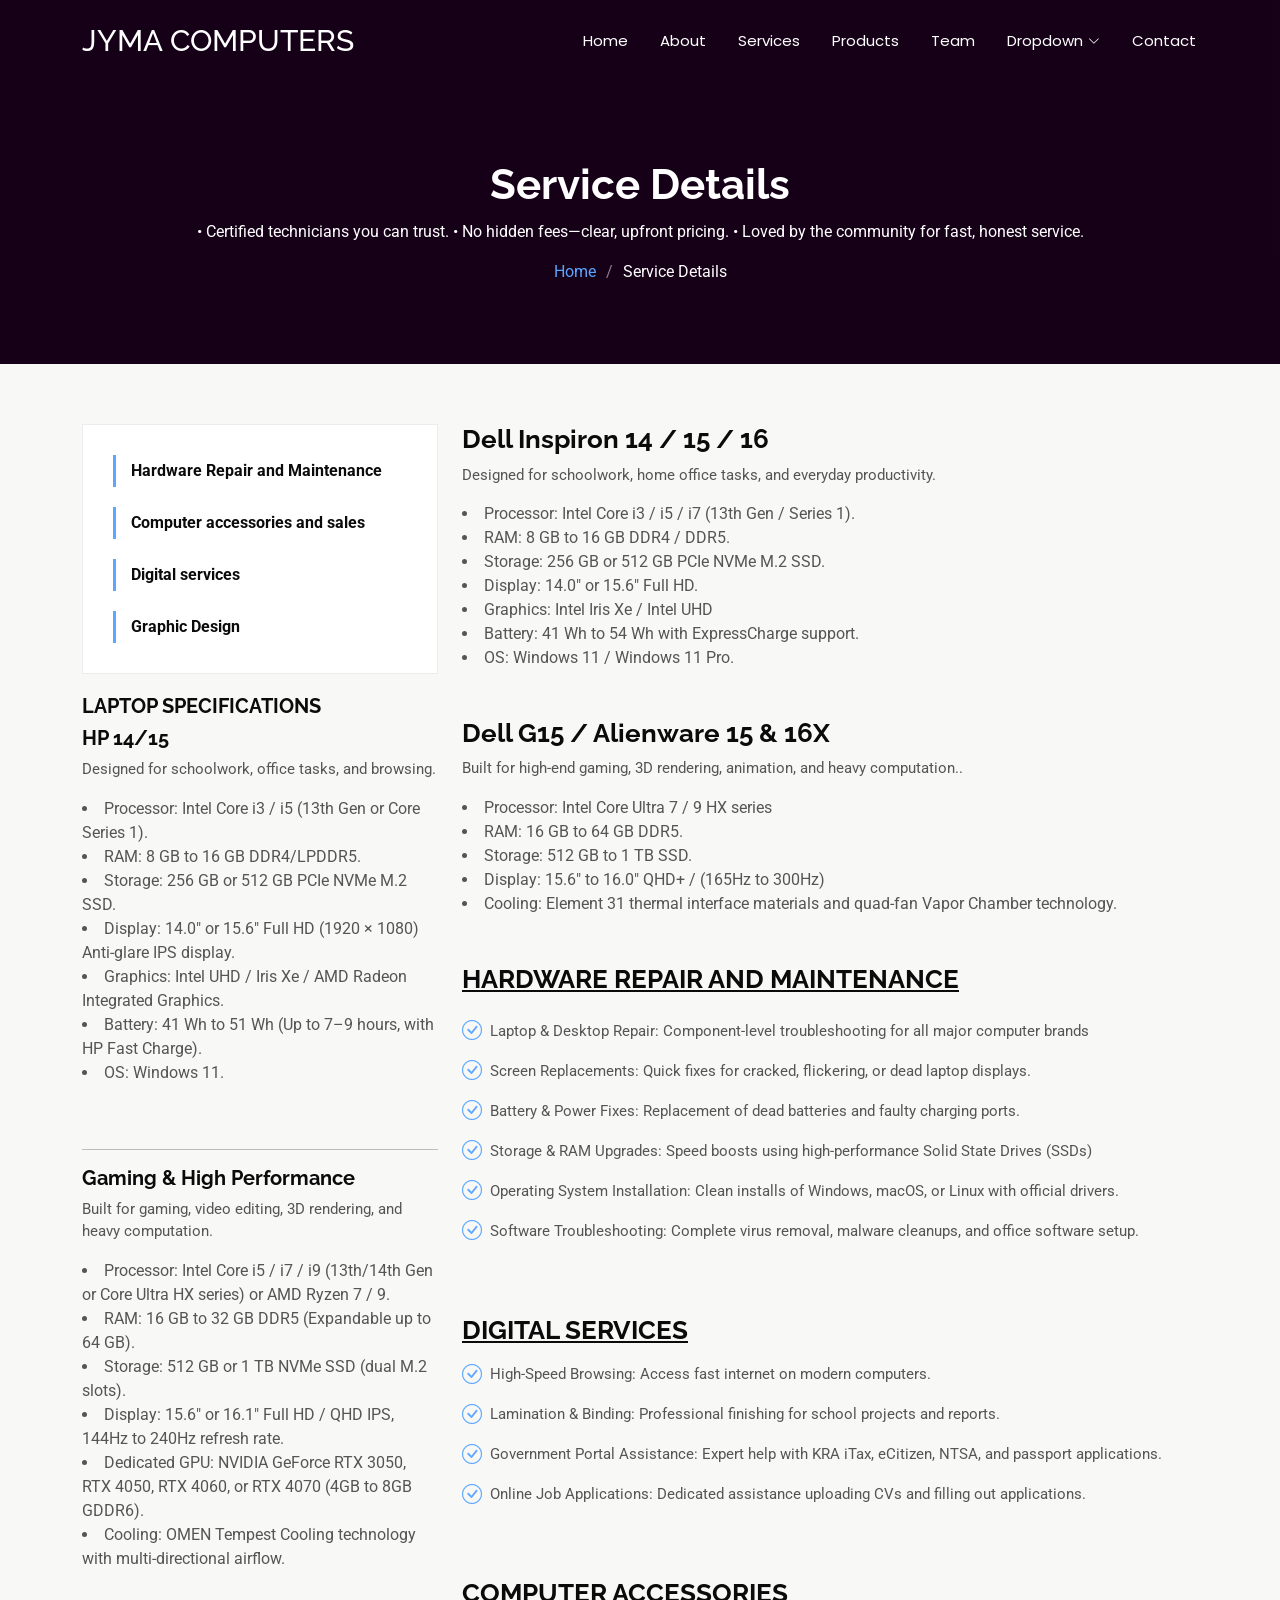
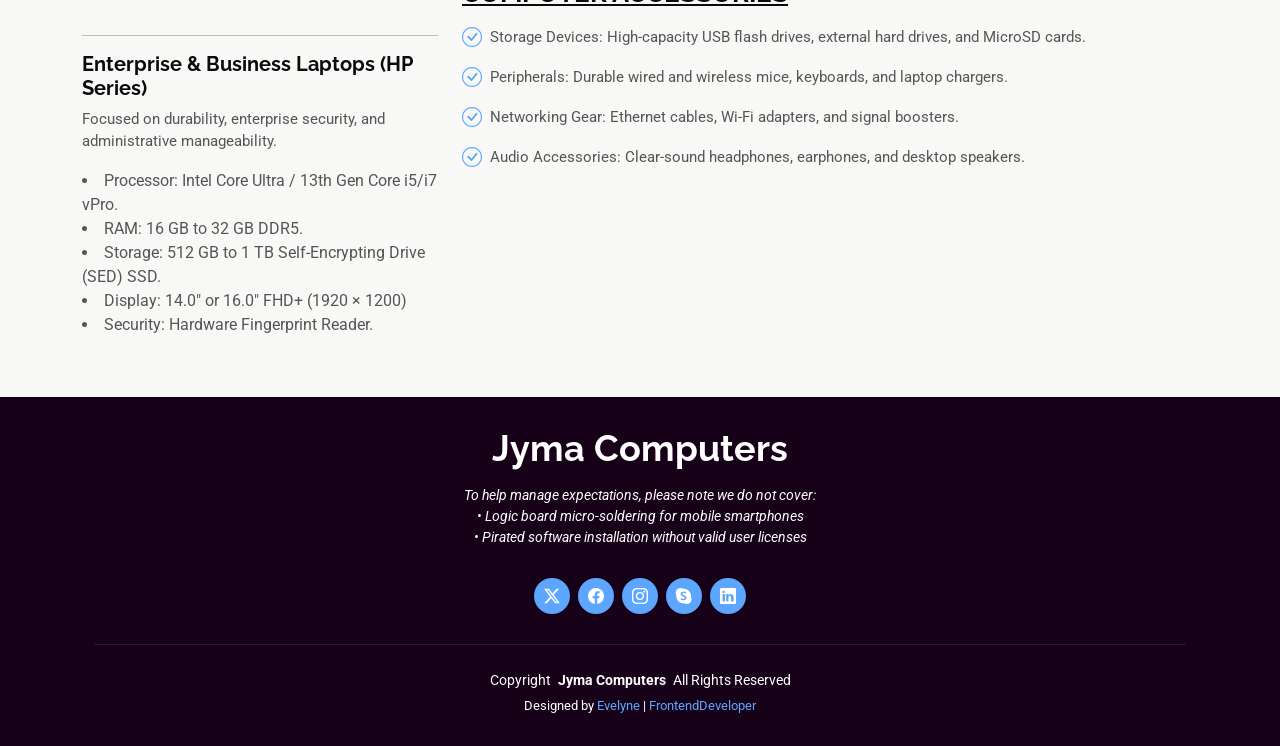
<file: service-details.html>
<!DOCTYPE html>
<html lang="en">

<head>
  <meta charset="utf-8">
  <meta content="width=device-width, initial-scale=1.0" name="viewport">
  <title>Service Details - Jymacomputers Bootstrap Template</title>
  <meta name="description" content="">
  <meta name="keywords" content="">

  <!-- Favicons -->
  <link href="assets/img/favicon.png" rel="icon">
  <link href="assets/img/apple-touch-icon.png" rel="apple-touch-icon">

  <!-- Fonts -->
  <link href="https://fonts.googleapis.com" rel="preconnect">
  <link href="https://fonts.gstatic.com" rel="preconnect" crossorigin>
  <link href="https://fonts.googleapis.com/css2?family=Roboto:ital,wght@0,100;0,300;0,400;0,500;0,700;0,900;1,100;1,300;1,400;1,500;1,700;1,900&family=Poppins:ital,wght@0,100;0,200;0,300;0,400;0,500;0,600;0,700;0,800;0,900;1,100;1,200;1,300;1,400;1,500;1,600;1,700;1,800;1,900&family=Raleway:ital,wght@0,100;0,200;0,300;0,400;0,500;0,600;0,700;0,800;0,900;1,100;1,200;1,300;1,400;1,500;1,600;1,700;1,800;1,900&display=swap" rel="stylesheet">

  <!-- Vendor CSS Files -->
  <link href="assets/vendor/bootstrap/css/bootstrap.min.css" rel="stylesheet">
  <link href="assets/vendor/bootstrap-icons/bootstrap-icons.css" rel="stylesheet">
  <link href="assets/vendor/aos/aos.css" rel="stylesheet">
  <link href="assets/vendor/swiper/swiper-bundle.min.css" rel="stylesheet">
  <link href="assets/vendor/glightbox/css/glightbox.min.css" rel="stylesheet">

  <!-- Main CSS File -->
  <link href="assets/css/main.css" rel="stylesheet">

  <!-- =======================================================
  * Template Name: Valera
  * Template URL: https://bootstrapmade.com/valera-free-bootstrap-theme/
  * Updated: Aug 07 2024 with Bootstrap v5.3.3
  * Author: BootstrapMade.com
  * License: https://bootstrapmade.com/license/
  ======================================================== -->
</head>

<body class="service-details-page">

  <header id="header" class="header d-flex align-items-center fixed-top">
    <div class="container-fluid container-xl position-relative d-flex align-items-center justify-content-between">

      <a href="index.html" class="logo d-flex align-items-center">
        <!-- Uncomment the line below if you also wish to use an image logo -->
        <!-- <img src="assets/img/logo.png" alt=""> -->
        <h1 class="sitename">Jyma Computers</h1>
      </a>

      <nav id="navmenu" class="navmenu">
        <ul>
          <li><a href="#hero">Home</a></li>
          <li><a href="#about">About</a></li>
          <li><a href="#services">Services</a></li>
          <li><a href="#portfolio">Products</a></li>
          <li><a href="#team">Team</a></li>
          <li class="dropdown"><a href="#"><span>Dropdown</span> <i class="bi bi-chevron-down toggle-dropdown"></i></a>
            <ul>
              <li><a href="#">Dropdown 1</a></li>
              <li class="dropdown"><a href="#"><span>Deep Dropdown</span> <i class="bi bi-chevron-down toggle-dropdown"></i></a>
                <ul>
                  <li><a href="#">Deep Dropdown 1</a></li>
                  <li><a href="#">Deep Dropdown 2</a></li>
                  <li><a href="#">Deep Dropdown 3</a></li>
                  <li><a href="#">Deep Dropdown 4</a></li>
                  <li><a href="#">Deep Dropdown 5</a></li>
                </ul>
              </li>
              <li><a href="#">Dropdown 2</a></li>
              <li><a href="#">Dropdown 3</a></li>
              <li><a href="#">Dropdown 4</a></li>
            </ul>
          </li>
          <li><a href="#contact">Contact</a></li>
        </ul>
        <i class="mobile-nav-toggle d-xl-none bi bi-list"></i>
      </nav>

    </div>
  </header>

  <main class="main">

    <!-- Page Title -->
    <div class="page-title dark-background">
      <div class="container position-relative">
        <h1>Service Details</h1>
        <p>• Certified technicians you can trust.
• No hidden fees—clear, upfront pricing.
• Loved by the community for fast, honest service.</p>
        <nav class="breadcrumbs">
          <ol>
            <li><a href="index.html">Home</a></li>
            <li class="current">Service Details</li>
          </ol>
        </nav>
      </div>
    </div><!-- End Page Title -->

    <!-- Service Details Section -->
    <section id="service-details" class="service-details section">

      <div class="container">

        <div class="row gy-4">

          <div class="col-lg-4" data-aos="fade-up" data-aos-delay="100">
            <div class="services-list">
              <a href="#" class="active">Hardware Repair and Maintenance</a>
              <a href="#" class="active">Computer accessories and sales</a>
              <a href="#" class="active">Digital services</a>
              <a href="#" class="active">Graphic Design</a>
            </div>

            <h4>LAPTOP SPECIFICATIONS</h4>

<h4>HP 14/15</h4>
<p>Designed for schoolwork, office tasks, and browsing.</p>


<li> Processor: Intel Core i3 / i5 (13th Gen or Core Series 1). </li>

<li> RAM: 8 GB to 16 GB DDR4/LPDDR5.</li>

<li> Storage: 256 GB or 512 GB PCIe NVMe M.2 SSD. </li>

<li> Display: 14.0" or 15.6" Full HD (1920 × 1080) Anti-glare IPS display. </li>

 <li>Graphics: Intel UHD / Iris Xe / AMD Radeon Integrated Graphics. </li>

<li> Battery: 41 Wh to 51 Wh (Up to 7–9 hours, with HP Fast Charge). </li>

<li> OS: Windows 11. </li>


<br><br>


<h4> <hr> Gaming & High Performance</h4>
<p>Built for gaming, video editing, 3D rendering, and heavy computation.</p>


  <li>
    Processor: Intel Core i5 / i7 / i9 (13th/14th Gen or Core Ultra HX series) or AMD Ryzen 7 / 9.</li>

<li> RAM: 16 GB to 32 GB DDR5 (Expandable up to 64 GB).</li>

<li> Storage: 512 GB or 1 TB NVMe SSD (dual M.2 slots). </li>

<li> Display: 15.6" or 16.1" Full HD / QHD IPS, 144Hz to 240Hz refresh rate.</li>

<li> Dedicated GPU: NVIDIA GeForce RTX 3050, RTX 4050, RTX 4060, or RTX 4070 (4GB to 8GB GDDR6).</li>

<li> Cooling: OMEN Tempest Cooling technology with multi-directional airflow. </li>
  

<br><br>

<h4> <hr> Enterprise & Business Laptops (HP Series) </h4>
<p>Focused on durability, enterprise security, and administrative manageability.</p>


  <li>  Processor: Intel Core Ultra / 13th Gen Core i5/i7 vPro. </li>

<li> RAM: 16 GB to 32 GB DDR5.</li>

<li> Storage: 512 GB to 1 TB Self-Encrypting Drive (SED) SSD. </li>

<li> Display: 14.0" or 16.0" FHD+ (1920 × 1200)</li>

<li> Security: Hardware Fingerprint Reader. </li>

  

          



            
          </div>

          <div class="col-lg-8" data-aos="fade-up" data-aos-delay="200">


        <h3>Dell Inspiron 14 / 15 / 16</h3>
          <p>Designed for schoolwork, home office tasks, and everyday productivity.</p>
<li>Processor: Intel Core i3 / i5 / i7 (13th Gen / Series 1).</li>

<li> RAM: 8 GB to 16 GB DDR4 / DDR5. </li>
<li> Storage: 256 GB or 512 GB PCIe NVMe M.2 SSD.</li>

 <li> Display: 14.0" or 15.6" Full HD. </li>

<li> Graphics: Intel Iris Xe / Intel UHD </li>

<li> Battery: 41 Wh to 54 Wh with ExpressCharge support.</li>

<li> OS: Windows 11  / Windows 11 Pro. </li>
     
<br><br>


<h3>Dell G15 / Alienware 15 & 16X</h3>
          <p>Built for high-end gaming, 3D rendering, animation, and heavy computation..</p>

<li>Processor: Intel Core Ultra 7 / 9 HX series </li>

<li> RAM: 16 GB to 64 GB DDR5. </li>

<li> Storage: 512 GB to 1 TB SSD.

<li>Display: 15.6" to 16.0" QHD+ / (165Hz to 300Hz)</li>

<li> Cooling: Element 31 thermal interface materials and quad-fan Vapor Chamber technology.</li>





<br><br>





            <h3> <u>HARDWARE REPAIR AND MAINTENANCE </u></h3>
            <p>

 <ul>
              <li><i class="bi bi-check-circle"></i> <span> Laptop & Desktop Repair: Component-level troubleshooting for all major computer brands</span></li>
              <li><i class="bi bi-check-circle"></i> <span>Screen Replacements: Quick fixes for cracked, flickering, or dead laptop displays.</span></li>
              <li><i class="bi bi-check-circle"></i> <span>Battery & Power Fixes: Replacement of dead batteries and faulty charging ports.</span></li>
            <li><i class="bi bi-check-circle"></i> <span> Storage & RAM Upgrades: Speed boosts using high-performance Solid State Drives (SSDs)</span></li>
            <li><i class="bi bi-check-circle"></i> <span> Operating System Installation: Clean installs of Windows, macOS, or Linux with official drivers.</span></li>
<li><i class="bi bi-check-circle"></i> <span>Software Troubleshooting: Complete virus removal, malware cleanups, and office software setup.</span></li>
            </ul>


              <br><br>

            <h3> <u>DIGITAL SERVICES</u> </h3>
            <ul>
              <li><i class="bi bi-check-circle"></i> <span>High-Speed Browsing: Access fast internet on modern computers. </span></li>
              <li><i class="bi bi-check-circle"></i> <span>Lamination & Binding: Professional finishing for school projects and reports.</span></li>
              <li><i class="bi bi-check-circle"></i> <span>Government Portal Assistance: Expert help with KRA iTax, eCitizen, NTSA, and passport applications.</span></li>
            <li><i class="bi bi-check-circle"></i> <span>Online Job Applications: Dedicated assistance uploading CVs and filling out applications.
</span></li>
            
            </ul>

            <br><br>
            
          <h3> <u>COMPUTER ACCESSORIES</u> </h3>
            <ul>
              <li><i class="bi bi-check-circle"></i> <span>Storage Devices: High-capacity USB flash drives, external hard drives, and MicroSD cards. </span></li>
              <li><i class="bi bi-check-circle"></i> <span>Peripherals: Durable wired and wireless mice, keyboards, and laptop chargers.</span></li>
              <li><i class="bi bi-check-circle"></i> <span>Networking Gear: Ethernet cables, Wi-Fi adapters, and signal boosters.</span></li>
            <li><i class="bi bi-check-circle"></i> <span>Audio Accessories: Clear-sound headphones, earphones, and desktop speakers.
</span></li>
          </div>

        </div>

      </div>

    </section><!-- /Service Details Section -->

  </main>

  <footer id="footer" class="footer dark-background">
    <div class="container">
      <h3 class="sitename">Jyma Computers</h3>
      <p>To help manage expectations, please note we do not cover: <br>
• Logic board micro-soldering for mobile smartphones <br>
• Pirated software installation without valid user licenses</p>
      <div class="social-links d-flex justify-content-center">
        <a href=""><i class="bi bi-twitter-x"></i></a>
        <a href=""><i class="bi bi-facebook"></i></a>
        <a href=""><i class="bi bi-instagram"></i></a>
        <a href=""><i class="bi bi-skype"></i></a>
        <a href=""><i class="bi bi-linkedin"></i></a>
      </div>
      <div class="container">
        <div class="copyright">
          <span>Copyright</span> <strong class="px-1 sitename">Jyma Computers</strong> <span>All Rights Reserved</span>
        </div>
        <div class="credits">
          <!-- All the links in the footer should remain intact. -->
          <!-- You can delete the links only if you've purchased the pro version. -->
          <!-- Licensing information: https://bootstrapmade.com/license/ -->
          <!-- Purchase the pro version with working PHP/AJAX contact form: [buy-url] -->
          Designed by <a href="https://bootstrapmade.com/">Evelyne</a> | <a href="https://bootstrapmade.com/tools/">FrontendDeveloper</a>
        </div>
      </div>
    </div>
  </footer>

  <!-- Scroll Top -->
  <a href="#" id="scroll-top" class="scroll-top d-flex align-items-center justify-content-center"><i class="bi bi-arrow-up-short"></i></a>

  <!-- Preloader -->
  <div id="preloader"></div>

  <!-- Vendor JS Files -->
  <script src="assets/vendor/bootstrap/js/bootstrap.bundle.min.js"></script>
  <script src="assets/vendor/php-email-form/validate.js"></script>
  <script src="assets/vendor/aos/aos.js"></script>
  <script src="assets/vendor/purecounter/purecounter_vanilla.js"></script>
  <script src="assets/vendor/swiper/swiper-bundle.min.js"></script>
  <script src="assets/vendor/glightbox/js/glightbox.min.js"></script>
  <script src="assets/vendor/imagesloaded/imagesloaded.pkgd.min.js"></script>
  <script src="assets/vendor/isotope-layout/isotope.pkgd.min.js"></script>

  <!-- Main JS File -->
  <script src="assets/js/main.js"></script>

</body>

</html>
</file>
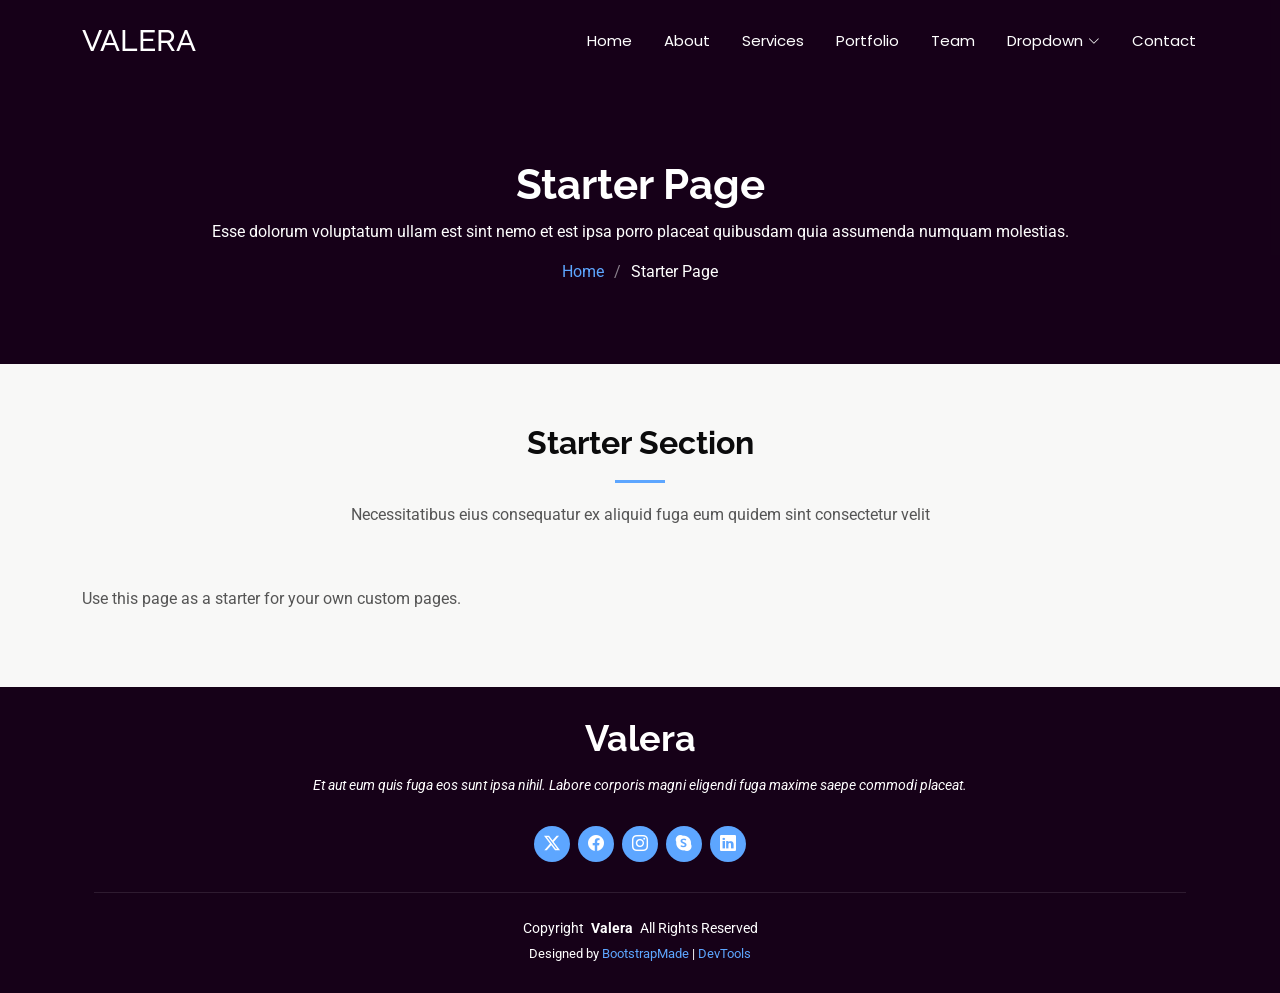
<file: starter-page.html>
<!DOCTYPE html>
<html lang="en">

<head>
  <meta charset="utf-8">
  <meta content="width=device-width, initial-scale=1.0" name="viewport">
  <title>Starter Page - Valera Bootstrap Template</title>
  <meta name="description" content="">
  <meta name="keywords" content="">

  <!-- Favicons -->
  <link href="assets/img/favicon.png" rel="icon">
  <link href="assets/img/apple-touch-icon.png" rel="apple-touch-icon">

  <!-- Fonts -->
  <link href="https://fonts.googleapis.com" rel="preconnect">
  <link href="https://fonts.gstatic.com" rel="preconnect" crossorigin>
  <link href="https://fonts.googleapis.com/css2?family=Roboto:ital,wght@0,100;0,300;0,400;0,500;0,700;0,900;1,100;1,300;1,400;1,500;1,700;1,900&family=Poppins:ital,wght@0,100;0,200;0,300;0,400;0,500;0,600;0,700;0,800;0,900;1,100;1,200;1,300;1,400;1,500;1,600;1,700;1,800;1,900&family=Raleway:ital,wght@0,100;0,200;0,300;0,400;0,500;0,600;0,700;0,800;0,900;1,100;1,200;1,300;1,400;1,500;1,600;1,700;1,800;1,900&display=swap" rel="stylesheet">

  <!-- Vendor CSS Files -->
  <link href="assets/vendor/bootstrap/css/bootstrap.min.css" rel="stylesheet">
  <link href="assets/vendor/bootstrap-icons/bootstrap-icons.css" rel="stylesheet">
  <link href="assets/vendor/aos/aos.css" rel="stylesheet">
  <link href="assets/vendor/swiper/swiper-bundle.min.css" rel="stylesheet">
  <link href="assets/vendor/glightbox/css/glightbox.min.css" rel="stylesheet">

  <!-- Main CSS File -->
  <link href="assets/css/main.css" rel="stylesheet">

  <!-- =======================================================
  * Template Name: Valera
  * Template URL: https://bootstrapmade.com/valera-free-bootstrap-theme/
  * Updated: Aug 07 2024 with Bootstrap v5.3.3
  * Author: BootstrapMade.com
  * License: https://bootstrapmade.com/license/
  ======================================================== -->
</head>

<body class="starter-page-page">

  <header id="header" class="header d-flex align-items-center fixed-top">
    <div class="container-fluid container-xl position-relative d-flex align-items-center justify-content-between">

      <a href="index.html" class="logo d-flex align-items-center">
        <!-- Uncomment the line below if you also wish to use an image logo -->
        <!-- <img src="assets/img/logo.png" alt=""> -->
        <h1 class="sitename">Valera</h1>
      </a>

      <nav id="navmenu" class="navmenu">
        <ul>
          <li><a href="#hero">Home</a></li>
          <li><a href="#about">About</a></li>
          <li><a href="#services">Services</a></li>
          <li><a href="#portfolio">Portfolio</a></li>
          <li><a href="#team">Team</a></li>
          <li class="dropdown"><a href="#"><span>Dropdown</span> <i class="bi bi-chevron-down toggle-dropdown"></i></a>
            <ul>
              <li><a href="#">Dropdown 1</a></li>
              <li class="dropdown"><a href="#"><span>Deep Dropdown</span> <i class="bi bi-chevron-down toggle-dropdown"></i></a>
                <ul>
                  <li><a href="#">Deep Dropdown 1</a></li>
                  <li><a href="#">Deep Dropdown 2</a></li>
                  <li><a href="#">Deep Dropdown 3</a></li>
                  <li><a href="#">Deep Dropdown 4</a></li>
                  <li><a href="#">Deep Dropdown 5</a></li>
                </ul>
              </li>
              <li><a href="#">Dropdown 2</a></li>
              <li><a href="#">Dropdown 3</a></li>
              <li><a href="#">Dropdown 4</a></li>
            </ul>
          </li>
          <li><a href="#contact">Contact</a></li>
        </ul>
        <i class="mobile-nav-toggle d-xl-none bi bi-list"></i>
      </nav>

    </div>
  </header>

  <main class="main">

    <!-- Page Title -->
    <div class="page-title dark-background">
      <div class="container position-relative">
        <h1>Starter Page</h1>
        <p>Esse dolorum voluptatum ullam est sint nemo et est ipsa porro placeat quibusdam quia assumenda numquam molestias.</p>
        <nav class="breadcrumbs">
          <ol>
            <li><a href="index.html">Home</a></li>
            <li class="current">Starter Page</li>
          </ol>
        </nav>
      </div>
    </div><!-- End Page Title -->

    <!-- Starter Section Section -->
    <section id="starter-section" class="starter-section section">

      <!-- Section Title -->
      <div class="container section-title" data-aos="fade-up">
        <h2>Starter Section</h2>
        <p>Necessitatibus eius consequatur ex aliquid fuga eum quidem sint consectetur velit</p>
      </div><!-- End Section Title -->

      <div class="container" data-aos="fade-up">
        <p>Use this page as a starter for your own custom pages.</p>
      </div>

    </section><!-- /Starter Section Section -->

  </main>

  <footer id="footer" class="footer dark-background">
    <div class="container">
      <h3 class="sitename">Valera</h3>
      <p>Et aut eum quis fuga eos sunt ipsa nihil. Labore corporis magni eligendi fuga maxime saepe commodi placeat.</p>
      <div class="social-links d-flex justify-content-center">
        <a href=""><i class="bi bi-twitter-x"></i></a>
        <a href=""><i class="bi bi-facebook"></i></a>
        <a href=""><i class="bi bi-instagram"></i></a>
        <a href=""><i class="bi bi-skype"></i></a>
        <a href=""><i class="bi bi-linkedin"></i></a>
      </div>
      <div class="container">
        <div class="copyright">
          <span>Copyright</span> <strong class="px-1 sitename">Valera</strong> <span>All Rights Reserved</span>
        </div>
        <div class="credits">
          <!-- All the links in the footer should remain intact. -->
          <!-- You can delete the links only if you've purchased the pro version. -->
          <!-- Licensing information: https://bootstrapmade.com/license/ -->
          <!-- Purchase the pro version with working PHP/AJAX contact form: [buy-url] -->
          Designed by <a href="https://bootstrapmade.com/">BootstrapMade</a> | <a href="https://bootstrapmade.com/tools/">DevTools</a>
        </div>
      </div>
    </div>
  </footer>

  <!-- Scroll Top -->
  <a href="#" id="scroll-top" class="scroll-top d-flex align-items-center justify-content-center"><i class="bi bi-arrow-up-short"></i></a>

  <!-- Preloader -->
  <div id="preloader"></div>

  <!-- Vendor JS Files -->
  <script src="assets/vendor/bootstrap/js/bootstrap.bundle.min.js"></script>
  <script src="assets/vendor/php-email-form/validate.js"></script>
  <script src="assets/vendor/aos/aos.js"></script>
  <script src="assets/vendor/purecounter/purecounter_vanilla.js"></script>
  <script src="assets/vendor/swiper/swiper-bundle.min.js"></script>
  <script src="assets/vendor/glightbox/js/glightbox.min.js"></script>
  <script src="assets/vendor/imagesloaded/imagesloaded.pkgd.min.js"></script>
  <script src="assets/vendor/isotope-layout/isotope.pkgd.min.js"></script>

  <!-- Main JS File -->
  <script src="assets/js/main.js"></script>

</body>

</html>
</file>
<file: assets/css/main.css>
/**
* Template Name: Valera
* Template URL: https://bootstrapmade.com/valera-free-bootstrap-theme/
* Updated: Aug 07 2024 with Bootstrap v5.3.3
* Author: BootstrapMade.com
* License: https://bootstrapmade.com/license/
*/

/*--------------------------------------------------------------
# Font & Color Variables
# Help: https://bootstrapmade.com/color-system/
--------------------------------------------------------------*/
/* Fonts */
:root {
  --default-font: "Roboto",  system-ui, -apple-system, "Segoe UI", Roboto, "Helvetica Neue", Arial, "Noto Sans", "Liberation Sans", sans-serif, "Apple Color Emoji", "Segoe UI Emoji", "Segoe UI Symbol", "Noto Color Emoji";
  --heading-font: "Raleway",  sans-serif;
  --nav-font: "Poppins",  sans-serif;
}

/* Global Colors - The following color variables are used throughout the website. Updating them here will change the color scheme of the entire website */
:root { 
  --background-color: hsl(60, 8%, 97%); /* Background color for the entire website, including individual sections */
  --default-color: #555555; /* Default color used for the majority of the text content across the entire website */
  --heading-color: #0b0b0c; /* Color for headings, subheadings and title throughout the website */
  --accent-color: #5da6ff; /* Accent color that represents your brand on the website. It's used for buttons, links, and other elements that need to stand out */
  --surface-color: #ffffff; /* The surface color is used as a background of boxed elements within sections, such as cards, icon boxes, or other elements that require a visual separation from the global background. */
  --contrast-color: #ffffff; /* Contrast color for text, ensuring readability against backgrounds of accent, heading, or default colors. */
}

/* Nav Menu Colors - The following color variables are used specifically for the navigation menu. They are separate from the global colors to allow for more customization options */
:root {
  --nav-color: #ffffff;  /* The default color of the main navmenu links */
  --nav-hover-color: #fffbfa; /* Applied to main navmenu links when they are hovered over or active */
  --nav-mobile-background-color: #ffffff; /* Used as the background color for mobile navigation menu */
  --nav-dropdown-background-color: #ffffff; /* Used as the background color for dropdown items that appear when hovering over primary navigation items */
  --nav-dropdown-color: #555555; /* Used for navigation links of the dropdown items in the navigation menu. */
  --nav-dropdown-hover-color: #ff7f5d; /* Similar to --nav-hover-color, this color is applied to dropdown navigation links when they are hovered over. */
}

/* Color Presets - These classes override global colors when applied to any section or element, providing reuse of the sam color scheme. */

.light-background {
  --background-color: #f5eeed;
  --surface-color: #ffffff;
}

.dark-background {
  --background-color: #160118;
  --default-color: #ffffff;
  --heading-color: #ffffff;
  --surface-color: #3e2c40;
  --contrast-color: #ffffff;
}

/* Smooth scroll */
:root {
  scroll-behavior: smooth;
}

/*--------------------------------------------------------------
# General Styling & Shared Classes
--------------------------------------------------------------*/
body {
  color: var(--default-color);
  background-color: var(--background-color);
  font-family: var(--default-font);
}

a {
  color: var(--accent-color);
  text-decoration: none;
  transition: 0.3s;
}

a:hover {
  color: color-mix(in srgb, var(--accent-color), transparent 25%);
  text-decoration: none;
}

h1,
h2,
h3,
h4,
h5,
h6 {
  color: var(--heading-color);
  font-family: var(--heading-font);
}

/* PHP Email Form Messages
------------------------------*/
.php-email-form .error-message {
  display: none;
  background: #df1529;
  color: #ffffff;
  text-align: left;
  padding: 15px;
  margin-bottom: 24px;
  font-weight: 600;
}

.php-email-form .sent-message {
  display: none;
  color: #ffffff;
  background: #059652;
  text-align: center;
  padding: 15px;
  margin-bottom: 24px;
  font-weight: 600;
}

.php-email-form .loading {
  display: none;
  background: var(--surface-color);
  text-align: center;
  padding: 15px;
  margin-bottom: 24px;
}

.php-email-form .loading:before {
  content: "";
  display: inline-block;
  border-radius: 50%;
  width: 24px;
  height: 24px;
  margin: 0 10px -6px 0;
  border: 3px solid var(--accent-color);
  border-top-color: var(--surface-color);
  animation: php-email-form-loading 1s linear infinite;
}

@keyframes php-email-form-loading {
  0% {
    transform: rotate(0deg);
  }

  100% {
    transform: rotate(360deg);
  }
}

/*--------------------------------------------------------------
# Global Header
--------------------------------------------------------------*/
.header {
  --background-color: rgba(0, 0, 0, 0);
  --default-color: #ffffff;
  --heading-color: #ffffff;
  color: var(--default-color);
  background-color: var(--background-color);
  padding: 15px 0;
  transition: all 0.5s;
  z-index: 997;
}

.header .logo {
  line-height: 1;
}

.header .logo img {
  max-height: 32px;
  margin-right: 8px;
}

.header .logo h1 {
  font-size: 30px;
  margin: 0;
  font-weight: 500;
  text-transform: uppercase;
  color: var(--heading-color);
}

.scrolled .header {
  box-shadow: 0px 0 18px rgba(0, 0, 0, 0.1);
}

/* Global Header on Scroll
------------------------------*/
.scrolled .header {
  --background-color: rgba(21, 5, 23, 0.7);
}

/*--------------------------------------------------------------
# Navigation Menu
--------------------------------------------------------------*/
/* Desktop Navigation */
@media (min-width: 1200px) {
  .navmenu {
    padding: 0;
  }

  .navmenu ul {
    margin: 0;
    padding: 0;
    display: flex;
    list-style: none;
    align-items: center;
  }

  .navmenu li {
    position: relative;
  }

  .navmenu>ul>li {
    white-space: nowrap;
    padding: 15px 14px;
  }

  .navmenu>ul>li:last-child {
    padding-right: 0;
  }

  .navmenu a,
  .navmenu a:focus {
    color: var(--nav-color);
    font-size: 15px;
    padding: 0 2px;
    font-family: var(--nav-font);
    font-weight: 400;
    display: flex;
    align-items: center;
    justify-content: space-between;
    white-space: nowrap;
    transition: 0.3s;
    position: relative;
  }

  .navmenu a i,
  .navmenu a:focus i {
    font-size: 12px;
    line-height: 0;
    margin-left: 5px;
    transition: 0.3s;
  }

  .navmenu>ul>li>a:before {
    content: "";
    position: absolute;
    width: 100%;
    height: 2px;
    bottom: -6px;
    left: 0;
    background-color: var(--accent-color);
    visibility: hidden;
    width: 0px;
    transition: all 0.3s ease-in-out 0s;
  }

  .navmenu a:hover:before,
  .navmenu li:hover>a:before,
  .navmenu .active:before {
    visibility: visible;
    width: 100%;
  }

  .navmenu li:hover>a,
  .navmenu .active,
  .navmenu .active:focus {
    color: var(--nav-hover-color);
  }

  .navmenu .dropdown ul {
    margin: 0;
    padding: 10px 0;
    background: var(--nav-dropdown-background-color);
    display: block;
    position: absolute;
    visibility: hidden;
    left: 14px;
    top: 130%;
    opacity: 0;
    transition: 0.3s;
    border-radius: 4px;
    z-index: 99;
    box-shadow: 0px 0px 30px rgba(0, 0, 0, 0.1);
  }

  .navmenu .dropdown ul li {
    min-width: 200px;
  }

  .navmenu .dropdown ul a {
    padding: 10px 20px;
    font-size: 15px;
    text-transform: none;
    color: var(--nav-dropdown-color);
  }

  .navmenu .dropdown ul a i {
    font-size: 12px;
  }

  .navmenu .dropdown ul a:hover,
  .navmenu .dropdown ul .active:hover,
  .navmenu .dropdown ul li:hover>a {
    color: var(--nav-dropdown-hover-color);
  }

  .navmenu .dropdown:hover>ul {
    opacity: 1;
    top: 100%;
    visibility: visible;
  }

  .navmenu .dropdown .dropdown ul {
    top: 0;
    left: -90%;
    visibility: hidden;
  }

  .navmenu .dropdown .dropdown:hover>ul {
    opacity: 1;
    top: 0;
    left: -100%;
    visibility: visible;
  }
}

/* Mobile Navigation */
@media (max-width: 1199px) {
  .mobile-nav-toggle {
    color: var(--nav-color);
    font-size: 28px;
    line-height: 0;
    margin-right: 10px;
    cursor: pointer;
    transition: color 0.3s;
  }

  .navmenu {
    padding: 0;
    z-index: 9997;
  }

  .navmenu ul {
    display: none;
    position: absolute;
    inset: 60px 20px 20px 20px;
    padding: 10px 0;
    margin: 0;
    border-radius: 6px;
    background-color: var(--nav-mobile-background-color);
    border: 1px solid color-mix(in srgb, var(--default-color), transparent 90%);
    box-shadow: none;
    overflow-y: auto;
    transition: 0.3s;
    list-style: none;
    z-index: 9998;
  }

  .navmenu a,
  .navmenu a:focus {
    color: var(--nav-dropdown-color);
    padding: 10px 20px;
    font-family: var(--nav-font);
    font-size: 17px;
    font-weight: 500;
    display: flex;
    align-items: center;
    justify-content: space-between;
    white-space: nowrap;
    transition: 0.3s;
  }

  .navmenu a i,
  .navmenu a:focus i {
    font-size: 12px;
    line-height: 0;
    margin-left: 5px;
    width: 30px;
    height: 30px;
    display: flex;
    align-items: center;
    justify-content: center;
    border-radius: 50%;
    transition: 0.3s;
    background-color: color-mix(in srgb, var(--accent-color), transparent 90%);
  }

  .navmenu a i:hover,
  .navmenu a:focus i:hover {
    background-color: var(--accent-color);
    color: var(--contrast-color);
  }

  .navmenu a:hover,
  .navmenu .active,
  .navmenu .active:focus {
    color: var(--nav-dropdown-hover-color);
  }

  .navmenu .active i,
  .navmenu .active:focus i {
    background-color: var(--accent-color);
    color: var(--contrast-color);
    transform: rotate(180deg);
  }

  .navmenu .dropdown ul {
    position: static;
    display: none;
    z-index: 99;
    padding: 10px 0;
    margin: 10px 20px;
    background-color: var(--nav-dropdown-background-color);
    transition: all 0.5s ease-in-out;
  }

  .navmenu .dropdown ul ul {
    background-color: rgba(33, 37, 41, 0.1);
  }

  .navmenu .dropdown>.dropdown-active {
    display: block;
    background-color: rgba(33, 37, 41, 0.03);
  }

  .mobile-nav-active {
    overflow: hidden;
  }

  .mobile-nav-active .mobile-nav-toggle {
    color: #fff;
    position: absolute;
    font-size: 32px;
    top: 15px;
    right: 15px;
    margin-right: 0;
    z-index: 9999;
  }

  .mobile-nav-active .navmenu {
    position: fixed;
    overflow: hidden;
    inset: 0;
    background: rgba(33, 37, 41, 0.8);
    transition: 0.3s;
  }

  .mobile-nav-active .navmenu>ul {
    display: block;
  }
}

/*--------------------------------------------------------------
# Global Footer
--------------------------------------------------------------*/
.footer {
  color: var(--default-color);
  background-color: var(--background-color);
  font-size: 14px;
  text-align: center;
  padding: 30px 0;
  position: relative;
}

.footer h3 {
  font-size: 36px;
  font-weight: 700;
  position: relative;
  padding: 0;
  margin: 0 0 15px 0;
}

.footer p {
  font-size: 15;
  font-style: italic;
  padding: 0;
  margin: 0 0 30px 0;
}

.footer .social-links {
  margin: 0 0 30px 0;
}

.footer .social-links a {
  font-size: 16px;
  display: flex;
  align-items: center;
  justify-content: center;
  background: var(--accent-color);
  color: var(--contrast-color);
  line-height: 1;
  margin: 0 4px;
  border-radius: 50%;
  text-align: center;
  width: 36px;
  height: 36px;
  transition: 0.3s;
}

.footer .social-links a:hover {
  background: color-mix(in srgb, var(--accent-color), transparent 20%);
  text-decoration: none;
}

.footer .copyright {
  padding-top: 25px;
  border-top: 1px solid color-mix(in srgb, var(--default-color), transparent 90%);
}

.footer .credits {
  font-size: 13px;
  padding-top: 5px;
}

/*--------------------------------------------------------------
# Preloader
--------------------------------------------------------------*/
#preloader {
  position: fixed;
  inset: 0;
  z-index: 999999;
  overflow: hidden;
  background: var(--background-color);
  transition: all 0.6s ease-out;
}

#preloader:before {
  content: "";
  position: fixed;
  top: calc(50% - 30px);
  left: calc(50% - 30px);
  border: 6px solid #ffffff;
  border-color: var(--accent-color) transparent var(--accent-color) transparent;
  border-radius: 50%;
  width: 60px;
  height: 60px;
  animation: animate-preloader 1.5s linear infinite;
}

@keyframes animate-preloader {
  0% {
    transform: rotate(0deg);
  }

  100% {
    transform: rotate(360deg);
  }
}

/*--------------------------------------------------------------
# Scroll Top Button
--------------------------------------------------------------*/
.scroll-top {
  position: fixed;
  visibility: hidden;
  opacity: 0;
  right: 15px;
  bottom: 15px;
  z-index: 99999;
  background-color: var(--accent-color);
  width: 40px;
  height: 40px;
  border-radius: 4px;
  transition: all 0.4s;
}

.scroll-top i {
  font-size: 24px;
  color: var(--contrast-color);
  line-height: 0;
}

.scroll-top:hover {
  background-color: color-mix(in srgb, var(--accent-color), transparent 20%);
  color: var(--contrast-color);
}

.scroll-top.active {
  visibility: visible;
  opacity: 1;
}

/*--------------------------------------------------------------
# Disable aos animation delay on mobile devices
--------------------------------------------------------------*/
@media screen and (max-width: 768px) {
  [data-aos-delay] {
    transition-delay: 0 !important;
  }
}

/*--------------------------------------------------------------
# Global Page Titles & Breadcrumbs
--------------------------------------------------------------*/
.page-title {
  color: var(--default-color);
  background-color: var(--background-color);
  padding: 160px 0 80px 0;
  text-align: center;
  position: relative;
}

.page-title:before {
  content: "";
  background-color: color-mix(in srgb, var(--background-color), transparent 50%);
  position: absolute;
  inset: 0;
}

.page-title h1 {
  font-size: 42px;
  font-weight: 700;
  margin-bottom: 10px;
}

.page-title .breadcrumbs ol {
  display: flex;
  flex-wrap: wrap;
  list-style: none;
  justify-content: center;
  padding: 0;
  margin: 0;
  font-size: 16px;
  font-weight: 400;
}

.page-title .breadcrumbs ol li+li {
  padding-left: 10px;
}

.page-title .breadcrumbs ol li+li::before {
  content: "/";
  display: inline-block;
  padding-right: 10px;
  color: color-mix(in srgb, var(--default-color), transparent 50%);
}

/*--------------------------------------------------------------
# Global Sections
--------------------------------------------------------------*/
section,
.section {
  color: var(--default-color);
  background-color: var(--background-color);
  padding: 60px 0;
  scroll-margin-top: 82px;
  overflow: clip;
}

@media (max-width: 1199px) {

  section,
  .section {
    scroll-margin-top: 66px;
  }
}

/*--------------------------------------------------------------
# Global Section Titles
--------------------------------------------------------------*/
.section-title {
  text-align: center;
  padding-bottom: 60px;
  position: relative;
}

.section-title h2 {
  font-size: 32px;
  font-weight: 700;
  margin-bottom: 20px;
  padding-bottom: 20px;
  position: relative;
}

.section-title h2:after {
  content: "";
  position: absolute;
  display: block;
  width: 50px;
  height: 3px;
  background: var(--accent-color);
  left: 0;
  right: 0;
  bottom: 0;
  margin: auto;
}

.section-title p {
  margin-bottom: 0;
}

/*--------------------------------------------------------------
# Hero Section
--------------------------------------------------------------*/
.hero {
  width: 100%;
  min-height: 100vh;
  position: relative;
  padding: 80px 0;
  display: flex;
  align-items: center;
  justify-content: center;
}

.hero img {
  position: absolute;
  inset: 0;
  display: block;
  width: 100%;
  height: 100%;
  object-fit: cover;
  z-index: 1;
}

.hero:before {
  content: "";
  background: color-mix(in srgb, var(--background-color), transparent 30%);
  position: absolute;
  inset: 0;
  z-index: 2;
}

.hero .container {
  position: relative;
  z-index: 3;
}

.hero h2 {
  margin: 0;
  font-size: 48px;
  font-weight: 700;
  text-transform: uppercase;
}

.hero p {
  margin: 10px 0 0 0;
  font-size: 24px;
  color: var(--heading-color);
}

.hero .btn-get-started {
  color: var(--default-color);
  font-weight: 400;
  font-size: 16px;
  letter-spacing: 1px;
  display: inline-block;
  padding: 8px 40px;
  margin: 30px 0 0 0;
  border-radius: 4px;
  transition: 0.5s;
  border: 2px solid color-mix(in srgb, var(--default-color), transparent 50%);
}

.hero .btn-get-started:hover {
  color: var(--contrast-color);
  background: var(--accent-color);
  border-color: var(--accent-color);
}

@media (max-width: 768px) {
  .hero h2 {
    font-size: 32px;
  }

  .hero p {
    font-size: 18px;
  }
}

/*--------------------------------------------------------------
# About Section
--------------------------------------------------------------*/
.about .content h3 {
  font-weight: 700;
  font-size: 34px;
  margin-bottom: 30px;
}

.about .content p {
  margin-bottom: 30px;
}

.about .content .about-btn {
  padding: 8px 30px 9px 30px;
  color: var(--accent-color);
  border-radius: 50px;
  transition: 0.3s;
  text-transform: uppercase;
  font-weight: 600;
  font-size: 13px;
  display: inline-flex;
  align-items: center;
  border: 2px solid var(--accent-color);
}

.about .content .about-btn i {
  font-size: 16px;
  padding-left: 5px;
}

.about .content .about-btn:hover {
  background: var(--accent-color);
  color: var(--contrast-color);
}

.about .icon-box i {
  font-size: 40px;
  color: var(--accent-color);
  margin-bottom: 10px;
}

.about .icon-box h4 {
  font-size: 20px;
  font-weight: 700;
  margin: 0 0 10px 0;
}

.about .icon-box h4 a {
  color: var(--heading-color);
  transition: 0.3s;
}

.about .icon-box p {
  font-size: 15px;
  color: color-mix(in srgb, var(--default-color), transparent 40%);
  margin-bottom: 0;
}

.about .icon-box:hover h4 a {
  color: var(--accent-color);
}

/*--------------------------------------------------------------
# Stats Section
--------------------------------------------------------------*/
.stats .stats-item {
  padding: 30px;
  width: 100%;
}

.stats .stats-item span {
  font-size: 48px;
  display: block;
  color: var(--accent-color);
  font-weight: 700;
}

.stats .stats-item p {
  color: color-mix(in srgb, var(--default-color), transparent 40%);
  padding: 0;
  margin: 0;
  font-family: var(--heading-font);
  font-size: 15px;
  font-weight: 600;
}

/*--------------------------------------------------------------
# Featured Services Section
--------------------------------------------------------------*/
.featured-services .img {
  border-radius: 8px;
  overflow: hidden;
}

.featured-services .img img {
  transition: 0.6s;
}

.featured-services .details {
  background: color-mix(in srgb, var(--surface-color), transparent 5%);
  position: absolute;
  left: 20px;
  right: 20px;
  bottom: 20px;
  padding: 30px;
  transition: all ease-in-out 0.3s;
  text-align: center;
  border-radius: 8px;
  box-shadow: 0px 0 25px rgba(0, 0, 0, 0.1);
}

.featured-services .details h3 {
  font-weight: 700;
  margin: 10px 0 15px 0;
  font-size: 22px;
  transition: ease-in-out 0.3s;
}

.featured-services .details p {
  color: color-mix(in srgb, var(--default-color), transparent 10%);
  line-height: 24px;
  font-size: 14px;
  margin-bottom: 0;
}

.featured-services .service-item:hover .details h3 {
  color: var(--accent-color);
}

.featured-services .service-item:hover .img img {
  transform: scale(1.2);
}

/*--------------------------------------------------------------
# Services Section
--------------------------------------------------------------*/
.services {
  --background-color: color-mix(in srgb, var(--accent-color), transparent 97%);
}

.services .service-item {
  background-color: var(--surface-color);
  border: 1px solid color-mix(in srgb, var(--default-color), transparent 85%);
  height: 100%;
  padding: 30px;
  transition: 0.3s;
  border-radius: 10px;
  display: flex;
}

.services .service-item .icon {
  font-size: 32px;
  border-radius: 10px;
  position: relative;
  margin-right: 25px;
  display: inline-flex;
  align-items: center;
  justify-content: center;
  width: 72px;
  height: 72px;
  flex-shrink: 0;
}

.services .service-item h3 {
  color: color-mix(in srgb, var(--heading-color), transparent 25%);
  font-weight: 700;
  font-size: 22px;
  transition: 0.3s;
}

.services .service-item p {
  margin-bottom: 0;
  color: color-mix(in srgb, var(--default-color), transparent 40%);
  transition: 0.3s;
}

.services .service-item .read-more {
  display: inline-flex;
  align-items: center;
  margin-top: 10px;
  transition: 0.3s;
  font-size: 14px;
}

.services .service-item .read-more i {
  margin-left: 10px;
}

.services .service-item.item-cyan .icon {
  color: #0dcaf0;
  border: 1px solid #0dcaf0;
  background: rgba(13, 202, 240, 0.1);
}

.services .service-item.item-orange .icon {
  color: #fd7e14;
  border: 1px solid #fd7e14;
  background: rgba(253, 126, 20, 0.1);
}

.services .service-item.item-teal .icon {
  color: #20c997;
  border: 1px solid #20c997;
  background: rgba(32, 201, 151, 0.1);
}

.services .service-item.item-red .icon {
  color: #df1529;
  border: 1px solid #df1529;
  background: rgba(223, 21, 4, 0.1);
}

.services .service-item.item-indigo .icon {
  color: #6610f2;
  border: 1px solid #6610f2;
  background: rgba(102, 16, 242, 0.1);
}

.services .service-item.item-pink .icon {
  color: #f3268c;
  border: 1px solid #f3268c;
  background: rgba(243, 38, 140, 0.1);
}

.services .service-item:hover {
  box-shadow: 0px 2px 25px rgba(0, 0, 0, 0.1);
}

.services .service-item:hover h3 {
  color: var(--heading-color);
}

.services .service-item:hover p {
  color: color-mix(in srgb, var(--default-color), transparent 10%);
}

/*--------------------------------------------------------------
# Testimonials Section
--------------------------------------------------------------*/
.testimonials .testimonial-item {
  background-color: var(--surface-color);
  box-shadow: 0px 0 20px rgba(0, 0, 0, 0.1);
  box-sizing: content-box;
  padding: 30px;
  margin: 40px 30px;
  min-height: 320px;
  display: flex;
  flex-direction: column;
  text-align: center;
  transition: 0.3s;
}

.testimonials .testimonial-item .stars {
  margin-bottom: 15px;
}

.testimonials .testimonial-item .stars i {
  color: #ffc107;
  margin: 0 1px;
}

.testimonials .testimonial-item .testimonial-img {
  width: 90px;
  border-radius: 50%;
  border: 4px solid var(--background-color);
  margin: 0 auto;
}

.testimonials .testimonial-item h3 {
  font-size: 18px;
  font-weight: bold;
  margin: 10px 0 5px 0;
}

.testimonials .testimonial-item h4 {
  font-size: 14px;
  color: color-mix(in srgb, var(--default-color), transparent 40%);
  margin: 0;
}

.testimonials .testimonial-item p {
  font-style: italic;
  margin: 0 auto 15px auto;
}

.testimonials .swiper-wrapper {
  height: auto;
}

.testimonials .swiper-pagination {
  margin-top: 20px;
  position: relative;
}

.testimonials .swiper-pagination .swiper-pagination-bullet {
  width: 12px;
  height: 12px;
  background-color: color-mix(in srgb, var(--default-color), transparent 85%);
  opacity: 1;
}

.testimonials .swiper-pagination .swiper-pagination-bullet-active {
  background-color: var(--accent-color);
}

.testimonials .swiper-slide {
  opacity: 0.3;
}

@media (max-width: 1199px) {
  .testimonials .swiper-slide-active {
    opacity: 1;
  }

  .testimonials .swiper-pagination {
    margin-top: 0;
  }

  .testimonials .testimonial-item {
    margin: 40px 20px;
  }
}

@media (min-width: 1200px) {
  .testimonials .swiper-slide-next {
    opacity: 1;
    transform: scale(1.12);
  }
}

/*--------------------------------------------------------------
# Call To Action Section
--------------------------------------------------------------*/
.call-to-action {
  padding: 80px 0;
  position: relative;
  clip-path: inset(0);
}

.call-to-action .container {
  position: relative;
  z-index: 3;
}

.call-to-action h3 {
  font-size: 28px;
  font-weight: 700;
  color: var(--default-color);
}

.call-to-action p {
  color: var(--default-color);
}

.call-to-action .cta-btn {
  font-family: var(--heading-font);
  font-weight: 500;
  font-size: 16px;
  letter-spacing: 1px;
  display: inline-block;
  padding: 12px 40px;
  border-radius: 5px;
  transition: 0.5s;
  margin: 10px;
  border: 2px solid var(--contrast-color);
  color: var(--contrast-color);
}

.call-to-action .cta-btn:hover {
  background: var(--accent-color);
  border: 2px solid var(--accent-color);
}

/*--------------------------------------------------------------
# Portfolio Section
--------------------------------------------------------------*/
.portfolio .portfolio-filters {
  padding: 0;
  margin: 0 auto 20px auto;
  list-style: none;
  text-align: center;
}

.portfolio .portfolio-filters li {
  cursor: pointer;
  display: inline-block;
  padding: 0;
  font-size: 18px;
  font-weight: 500;
  margin: 0 10px;
  line-height: 1;
  margin-bottom: 5px;
  transition: all 0.3s ease-in-out;
}

.portfolio .portfolio-filters li:hover,
.portfolio .portfolio-filters li.filter-active {
  color: var(--accent-color);
}

.portfolio .portfolio-filters li:first-child {
  margin-left: 0;
}

.portfolio .portfolio-filters li:last-child {
  margin-right: 0;
}

@media (max-width: 575px) {
  .portfolio .portfolio-filters li {
    font-size: 14px;
    margin: 0 5px;
  }
}

.portfolio .portfolio-content {
  position: relative;
  overflow: hidden;
}

.portfolio .portfolio-content img {
  transition: 0.3s;
}

.portfolio .portfolio-content .portfolio-info {
  opacity: 0;
  position: absolute;
  inset: 0;
  z-index: 3;
  transition: all ease-in-out 0.3s;
  background: rgba(0, 0, 0, 0.6);
  padding: 15px;
}

.portfolio .portfolio-content .portfolio-info h4 {
  font-size: 14px;
  padding: 5px 10px;
  font-weight: 400;
  color: #ffffff;
  display: inline-block;
  background-color: var(--accent-color);
}

.portfolio .portfolio-content .portfolio-info p {
  position: absolute;
  bottom: 10px;
  text-align: center;
  display: inline-block;
  left: 0;
  right: 0;
  font-size: 16px;
  font-weight: 600;
  color: rgba(255, 255, 255, 0.8);
}

.portfolio .portfolio-content .portfolio-info .preview-link,
.portfolio .portfolio-content .portfolio-info .details-link {
  position: absolute;
  left: calc(50% - 40px);
  font-size: 26px;
  top: calc(50% - 14px);
  color: #fff;
  transition: 0.3s;
  line-height: 1.2;
}

.portfolio .portfolio-content .portfolio-info .preview-link:hover,
.portfolio .portfolio-content .portfolio-info .details-link:hover {
  color: var(--accent-color);
}

.portfolio .portfolio-content .portfolio-info .details-link {
  left: 50%;
  font-size: 34px;
  line-height: 0;
}

.portfolio .portfolio-content:hover .portfolio-info {
  opacity: 1;
}

.portfolio .portfolio-content:hover img {
  transform: scale(1.1);
}

/*--------------------------------------------------------------
# Team Section
--------------------------------------------------------------*/
.team .team-member {
  background-color: var(--surface-color);
  box-shadow: 0px 2px 15px rgba(0, 0, 0, 0.1);
  overflow: hidden;
  border-radius: 5px;
}

.team .team-member .member-img {
  position: relative;
  overflow: hidden;
}

.team .team-member .social {
  position: absolute;
  left: 0;
  bottom: 0;
  right: 0;
  height: 40px;
  opacity: 0;
  transition: ease-in-out 0.3s;
  background: color-mix(in srgb, var(--background-color), transparent 20%);
  display: flex;
  align-items: center;
  justify-content: center;
}

.team .team-member .social a {
  transition: color 0.3s;
  color: var(--heading-color);
  margin: 0 10px;
  display: inline-flex;
  align-items: center;
  justify-content: center;
}

.team .team-member .social a i {
  line-height: 0;
}

.team .team-member .social a:hover {
  color: var(--accent-color);
}

.team .team-member .social i {
  font-size: 18px;
  margin: 0 2px;
}

.team .team-member .member-info {
  padding: 25px 15px;
  text-align: center;
}

.team .team-member .member-info h4 {
  font-weight: 700;
  margin-bottom: 5px;
  font-size: 18px;
  color: color-mix(in srgb, var(--default-color), transparent 20%);
}

.team .team-member .member-info span {
  display: block;
  font-size: 13px;
  font-weight: 400;
  color: color-mix(in srgb, var(--default-color), transparent 40%);
}

.team .team-member .member-info p {
  font-style: italic;
  font-size: 14px;
  line-height: 26px;
  color: color-mix(in srgb, var(--default-color), transparent 40%);
}

.team .team-member:hover .social {
  opacity: 1;
}

/*--------------------------------------------------------------
# Pricing Section
--------------------------------------------------------------*/
.pricing .pricing-item {
  background-color: var(--surface-color);
  box-shadow: 0px 0px 4px rgba(0, 0, 0, 0.1);
  padding: 20px;
  text-align: center;
  border-radius: 5px;
  position: relative;
  overflow: hidden;
}

.pricing .pricing-item h3 {
  font-weight: 400;
  margin: -20px -20px 20px -20px;
  padding: 20px 15px;
  font-size: 16px;
  font-weight: 600;
  color: color-mix(in srgb, var(--default-color), transparent 20%);
  background: color-mix(in srgb, var(--default-color), transparent 95%);
}

.pricing .pricing-item h4 {
  font-size: 36px;
  font-weight: 600;
  font-family: var(--heading-font);
}

.pricing .pricing-item h4 sup {
  font-size: 20px;
  top: -15px;
  left: -3px;
}

.pricing .pricing-item h4 span {
  color: color-mix(in srgb, var(--default-color), transparent 40%);
  font-size: 16px;
  font-weight: 300;
}

.pricing .pricing-item ul {
  padding: 15px 0;
  list-style: none;
  text-align: center;
  line-height: 20px;
  font-size: 14px;
}

.pricing .pricing-item ul li {
  padding-bottom: 16px;
}

.pricing .pricing-item ul i {
  color: var(--accent-color);
  font-size: 18px;
  padding-right: 4px;
}

.pricing .pricing-item ul .na {
  color: color-mix(in srgb, var(--default-color), transparent 40%);
  text-decoration: line-through;
}

.pricing .btn-wrap {
  background: color-mix(in srgb, var(--default-color), transparent 95%);
  margin: 0 -20px -20px -20px;
  padding: 20px 15px;
  text-align: center;
}

.pricing .btn-buy {
  background: var(--accent-color);
  color: var(--contrast-color);
  display: inline-block;
  padding: 8px 35px 10px 35px;
  border-radius: 4px;
  transition: none;
  font-size: 14px;
  font-weight: 400;
  font-family: var(--heading-font);
  font-weight: 600;
  transition: 0.3s;
}

.pricing .btn-buy:hover {
  background: color-mix(in srgb, var(--accent-color), transparent 20%);
}

.pricing .featured h3 {
  background: var(--accent-color);
  color: var(--contrast-color);
}

.pricing .advanced {
  background: var(--accent-color);
  color: var(--contrast-color);
  width: 200px;
  position: absolute;
  top: 18px;
  right: -68px;
  transform: rotate(45deg);
  z-index: 1;
  font-size: 14px;
  padding: 1px 0 3px 0;
}

/*--------------------------------------------------------------
# Faq Section
--------------------------------------------------------------*/
.faq .content h3 {
  font-weight: 400;
  font-size: 34px;
}

.faq .content p {
  font-size: 15px;
  color: color-mix(in srgb, var(--default-color), transparent 30%);
}

.faq .faq-container .faq-item {
  background-color: var(--surface-color);
  position: relative;
  padding: 20px;
  margin-bottom: 20px;
  box-shadow: 0px 5px 25px 0px rgba(0, 0, 0, 0.1);
  overflow: hidden;
}

.faq .faq-container .faq-item:last-child {
  margin-bottom: 0;
}

.faq .faq-container .faq-item h3 {
  font-weight: 600;
  font-size: 18px;
  line-height: 24px;
  margin: 0 30px 0 0;
  transition: 0.3s;
  cursor: pointer;
  display: flex;
  align-items: flex-start;
}

.faq .faq-container .faq-item h3 .num {
  color: var(--accent-color);
  padding-right: 5px;
}

.faq .faq-container .faq-item h3:hover {
  color: var(--accent-color);
}

.faq .faq-container .faq-item .faq-content {
  display: grid;
  grid-template-rows: 0fr;
  transition: 0.3s ease-in-out;
  visibility: hidden;
  opacity: 0;
}

.faq .faq-container .faq-item .faq-content p {
  margin-bottom: 0;
  overflow: hidden;
}

.faq .faq-container .faq-item .faq-toggle {
  position: absolute;
  top: 20px;
  right: 20px;
  font-size: 16px;
  line-height: 0;
  transition: 0.3s;
  cursor: pointer;
}

.faq .faq-container .faq-item .faq-toggle:hover {
  color: var(--accent-color);
}

.faq .faq-container .faq-active h3 {
  color: var(--accent-color);
}

.faq .faq-container .faq-active .faq-content {
  grid-template-rows: 1fr;
  visibility: visible;
  opacity: 1;
  padding-top: 10px;
}

.faq .faq-container .faq-active .faq-toggle {
  transform: rotate(90deg);
  color: var(--accent-color);
}

/*--------------------------------------------------------------
# Contact Section
--------------------------------------------------------------*/
.contact .info-item+.info-item {
  margin-top: 40px;
}

.contact .info-item i {
  color: var(--contrast-color);
  background: var(--accent-color);
  font-size: 20px;
  width: 44px;
  height: 44px;
  display: flex;
  justify-content: center;
  align-items: center;
  border-radius: 4px;
  transition: all 0.3s ease-in-out;
  margin-right: 15px;
}

.contact .info-item h3 {
  padding: 0;
  font-size: 18px;
  font-weight: 700;
  margin-bottom: 5px;
}

.contact .info-item p {
  padding: 0;
  margin-bottom: 0;
  font-size: 14px;
}

.contact .php-email-form {
  height: 100%;
}

.contact .php-email-form input[type=text],
.contact .php-email-form input[type=email],
.contact .php-email-form textarea {
  font-size: 14px;
  padding: 10px 15px;
  box-shadow: none;
  border-radius: 0;
  color: var(--default-color);
  background-color: color-mix(in srgb, var(--background-color), transparent 50%);
  border-color: color-mix(in srgb, var(--default-color), transparent 80%);
}

.contact .php-email-form input[type=text]:focus,
.contact .php-email-form input[type=email]:focus,
.contact .php-email-form textarea:focus {
  border-color: var(--accent-color);
}

.contact .php-email-form input[type=text]::placeholder,
.contact .php-email-form input[type=email]::placeholder,
.contact .php-email-form textarea::placeholder {
  color: color-mix(in srgb, var(--default-color), transparent 70%);
}

.contact .php-email-form button[type=submit] {
  color: var(--contrast-color);
  background: var(--accent-color);
  border: 0;
  padding: 10px 30px;
  transition: 0.4s;
  border-radius: 4px;
}

.contact .php-email-form button[type=submit]:hover {
  background: color-mix(in srgb, var(--accent-color), transparent 20%);
}

/*--------------------------------------------------------------
# Portfolio Details Section
--------------------------------------------------------------*/
.portfolio-details .portfolio-details-slider img {
  width: 100%;
}

.portfolio-details .swiper-wrapper {
  height: auto;
}

.portfolio-details .swiper-button-prev,
.portfolio-details .swiper-button-next {
  width: 48px;
  height: 48px;
}

.portfolio-details .swiper-button-prev:after,
.portfolio-details .swiper-button-next:after {
  color: rgba(255, 255, 255, 0.8);
  background-color: rgba(0, 0, 0, 0.15);
  font-size: 24px;
  border-radius: 50%;
  width: 48px;
  height: 48px;
  display: flex;
  align-items: center;
  justify-content: center;
  transition: 0.3s;
}

.portfolio-details .swiper-button-prev:hover:after,
.portfolio-details .swiper-button-next:hover:after {
  background-color: rgba(0, 0, 0, 0.3);
}

@media (max-width: 575px) {

  .portfolio-details .swiper-button-prev,
  .portfolio-details .swiper-button-next {
    display: none;
  }
}

.portfolio-details .swiper-pagination {
  margin-top: 20px;
  position: relative;
}

.portfolio-details .swiper-pagination .swiper-pagination-bullet {
  width: 10px;
  height: 10px;
  background-color: color-mix(in srgb, var(--default-color), transparent 85%);
  opacity: 1;
}

.portfolio-details .swiper-pagination .swiper-pagination-bullet-active {
  background-color: var(--accent-color);
}

.portfolio-details .portfolio-info h3 {
  font-size: 22px;
  font-weight: 700;
  margin-bottom: 20px;
  padding-bottom: 20px;
  position: relative;
}

.portfolio-details .portfolio-info h3:after {
  content: "";
  position: absolute;
  display: block;
  width: 50px;
  height: 3px;
  background: var(--accent-color);
  left: 0;
  bottom: 0;
}

.portfolio-details .portfolio-info ul {
  list-style: none;
  padding: 0;
  font-size: 15px;
}

.portfolio-details .portfolio-info ul li {
  display: flex;
  flex-direction: column;
  padding-bottom: 15px;
}

.portfolio-details .portfolio-info ul strong {
  text-transform: uppercase;
  font-weight: 400;
  color: color-mix(in srgb, var(--default-color), transparent 50%);
  font-size: 14px;
}

.portfolio-details .portfolio-info .btn-visit {
  padding: 8px 40px;
  background: var(--accent-color);
  color: var(--contrast-color);
  border-radius: 50px;
  transition: 0.3s;
}

.portfolio-details .portfolio-info .btn-visit:hover {
  background: color-mix(in srgb, var(--accent-color), transparent 20%);
}

.portfolio-details .portfolio-description h2 {
  font-size: 26px;
  font-weight: 700;
  margin-bottom: 20px;
}

.portfolio-details .portfolio-description p {
  padding: 0;
}

.portfolio-details .portfolio-description .testimonial-item {
  padding: 30px 30px 0 30px;
  position: relative;
  background: color-mix(in srgb, var(--default-color), transparent 97%);
  margin-bottom: 50px;
}

.portfolio-details .portfolio-description .testimonial-item .testimonial-img {
  width: 90px;
  border-radius: 50px;
  border: 6px solid var(--background-color);
  float: left;
  margin: 0 10px 0 0;
}

.portfolio-details .portfolio-description .testimonial-item h3 {
  font-size: 18px;
  font-weight: bold;
  margin: 15px 0 5px 0;
  padding-top: 20px;
}

.portfolio-details .portfolio-description .testimonial-item h4 {
  font-size: 14px;
  color: #6c757d;
  margin: 0;
}

.portfolio-details .portfolio-description .testimonial-item .quote-icon-left,
.portfolio-details .portfolio-description .testimonial-item .quote-icon-right {
  color: color-mix(in srgb, var(--accent-color), transparent 50%);
  font-size: 26px;
  line-height: 0;
}

.portfolio-details .portfolio-description .testimonial-item .quote-icon-left {
  display: inline-block;
  left: -5px;
  position: relative;
}

.portfolio-details .portfolio-description .testimonial-item .quote-icon-right {
  display: inline-block;
  right: -5px;
  position: relative;
  top: 10px;
  transform: scale(-1, -1);
}

.portfolio-details .portfolio-description .testimonial-item p {
  font-style: italic;
  margin: 0 0 15px 0 0 0;
  padding: 0;
}

/*--------------------------------------------------------------
# Service Details Section
--------------------------------------------------------------*/
.service-details .services-list {
  background-color: var(--surface-color);
  padding: 10px 30px;
  border: 1px solid color-mix(in srgb, var(--default-color), transparent 90%);
  margin-bottom: 20px;
}

.service-details .services-list a {
  display: block;
  line-height: 1;
  padding: 8px 0 8px 15px;
  border-left: 3px solid color-mix(in srgb, var(--default-color), transparent 70%);
  margin: 20px 0;
  color: color-mix(in srgb, var(--default-color), transparent 20%);
  transition: 0.3s;
}

.service-details .services-list a.active {
  color: var(--heading-color);
  font-weight: 700;
  border-color: var(--accent-color);
}

.service-details .services-list a:hover {
  border-color: var(--accent-color);
}

.service-details .services-img {
  margin-bottom: 20px;
}

.service-details h3 {
  font-size: 26px;
  font-weight: 700;
}

.service-details h4 {
  font-size: 20px;
  font-weight: 700;
}

.service-details p {
  font-size: 15px;
}

.service-details ul {
  list-style: none;
  padding: 0;
  font-size: 15px;
}

.service-details ul li {
  padding: 5px 0;
  display: flex;
  align-items: center;
}

.service-details ul i {
  font-size: 20px;
  margin-right: 8px;
  color: var(--accent-color);
}

/*--------------------------------------------------------------
# Starter Section Section
--------------------------------------------------------------*/
.starter-section {
  /* Add your styles here */
}
</file>
